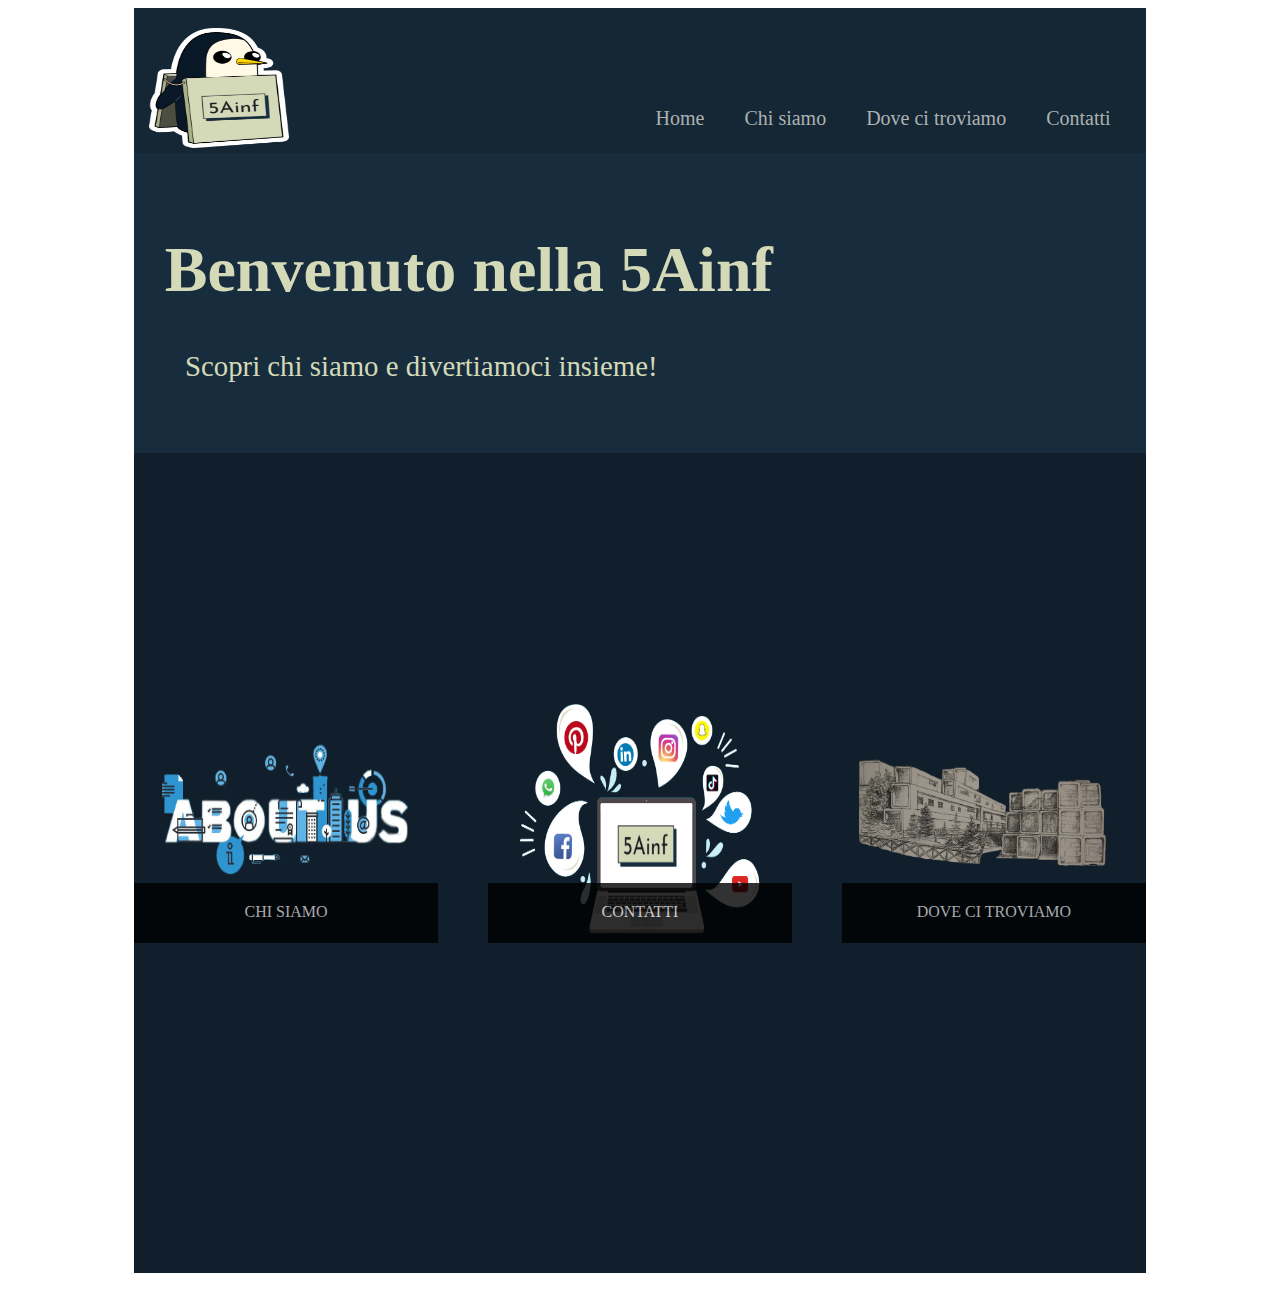
<file: index.html>
<!DOCTYPE html>
<html>

<head>
    <title>5Ainf</title>
    <script type="text/javascript" src="js/jquery.js"></script>
    <script type="text/javascript" src="js/img_fuc.js"></script>
    <link rel="stylesheet" href="css/stile.css">
</head>

<body>
    <div id="container">
        
        <!--Header-->
        <div id="Header">
            <div id="Logo">
                <img src="img/Logo/1.png">
                <h1>ONFIRE</h1>
            </div>

            <!--Parte Responsive-->
                <!--Menu hamburger-->
                <label for="check">
                    <input type="checkbox" id="check"/> 
                    <span></span>
                    <span></span>
                    <span></span>
                    <div id="upMenu">
                        <div id="Menu">
                            <ul>
                                <li class="active"><a href="" title="Home">Home</a></li>
                                <li><a href="./aboutme.html" title="Chi siamo">Chi siamo</a></li>
                                <li><a href="./contatti.html" title="Dove ci troviamo">Dove ci troviamo</a></li>
                                <li><a href="" title="Contatti">Contatti</a></li>
                            </ul>
                        </div>
                    </div>
                </label>

            <!--Voci Menu-->
            <div id="upMenu">
                <div id="Menu">
                    <ul>
                        <li class="active"><a href="" title="Home">Home</a></li>
                        <li><a href="./aboutme.html" title="Chi siamo">Chi siamo</a></li>
                        <li><a href="./contatti.html" title="Dove ci troviamo">Dove ci troviamo</a></li>
                        <li><a href="" title="Contatti">Contatti</a></li>
                    </ul>
                </div>
            </div>
        </div>
        <div class="clear"></div>

        <!--Body-->
        <div id="Banner">
            <div><h1>Benvenuto nella 5Ainf</h1></div>
            <div><p>Scopri chi siamo e divertiamoci insieme!</p>
            </div>
        </div>
        <div class="clear"></div>

        <div id="Body">
            <!--Div interni-->
            <div id="SubDiv">
                <div>
                    <div>
                        <img src="img/Body/noi (1).jpg">
                        <div>
                            <a href="aboutTheMuseum.html">CHI SIAMO</a>
                        </div>
                    </div>
                </div>

                <div class="middle">
                    <div>
                        <img src="img/Body/conta.jpg">
                        <div>
                            <a href="">CONTATTI</a>
                        </div>
                    </div>
                </div>
                
                <div>
                    <div>
                        <img src="img/Body/Dovec.jpg">
                        <div>
                            <a href="">DOVE CI TROVIAMO</a>
                        </div>
                    </div>
                </div>

            </div>
        </div>
        <div class="clear"></div>



    </div>
</body>

</html>
</file>
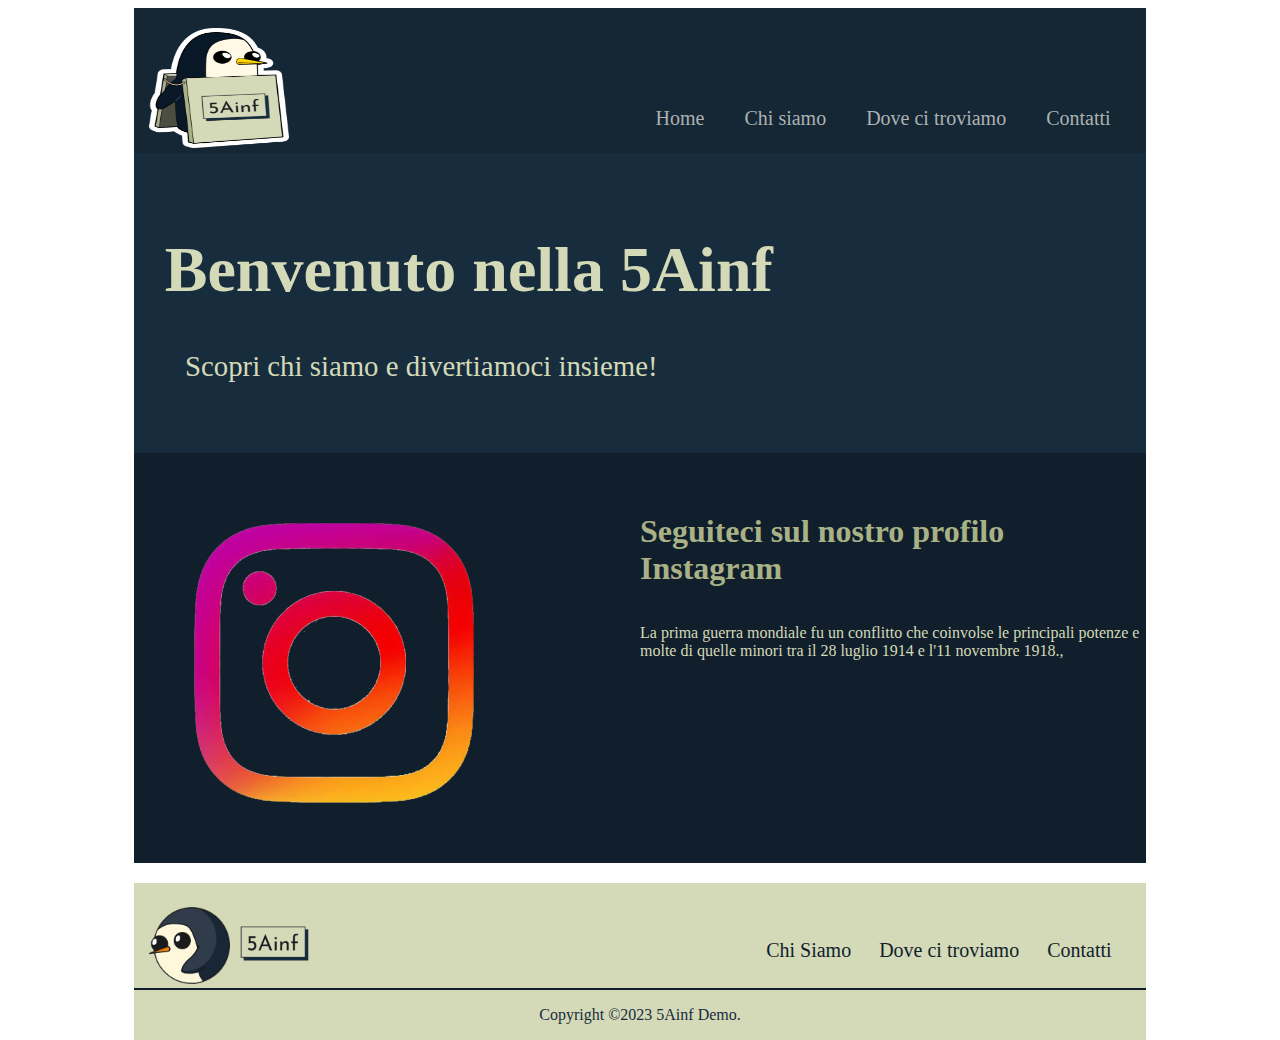
<file: contatti.html>
<!DOCTYPE html>
<html>

<head>
    <title>5Ainf</title>
    <script type="text/javascript" src="js/jquery.js"></script>
    <script type="text/javascript" src="js/img_fuc.js"></script>
    <link rel="stylesheet" href="css/stile.css">
</head>

<body>
    <div id="container">
        
        <!--Header-->
        <div id="Header">
            <div id="Logo">
                <img src="img/Logo/1.png">
                <h1>ONFIRE</h1>
            </div>

            <!--Parte Responsive-->
                <!--Menu hamburger-->
                <label for="check">
                    <input type="checkbox" id="check"/> 
                    <span></span>
                    <span></span>
                    <span></span>
                    <div id="upMenu">
                        <div id="Menu">
                            <ul>
                                <li class="active"><a href="./index.html" title="Home">Home</a></li>
                                <li><a href="./aboutus.html" title="Chi siamo">Chi siamo</a></li>
                                <li><a href="./posizione.html" title="Dove ci troviamo">Dove ci troviamo</a></li>
                                <li><a href="./contatti.html" title="Contatti">Contatti</a></li>
                            </ul>
                        </div>
                    </div>
                </label>

            <!--Voci Menu-->
            <div id="upMenu">
                <div id="Menu">
                    <ul>
                        <li class="active"><a href="./index.html" title="Home">Home</a></li>
                        <li><a href="./aboutme.html" title="Chi siamo">Chi siamo</a></li>
                        <li><a href="./posizione.html" title="Dove ci troviamo">Dove ci troviamo</a></li>
                        <li><a href="./contatti.html" title="Contatti">Contatti</a></li>
                    </ul>
                </div>
            </div>
        </div>
        <div class="clear"></div>

        <!--Body-->
        <div id="Banner">
            <div><h1>Benvenuto nella 5Ainf</h1></div>
            <div><p>Scopri chi siamo e divertiamoci insieme!</p>
            </div>
        </div>
        <div class="clear"></div>

        <div id="Body">
            <!--Contatti-->
            <div class="inbody_cont">
                <a href="www.instagram.com"><img src="./img/Contatti/ig.png" alt=""></a>
            </div>

            <div class="inbody_cont">
                <h1>Seguiteci sul nostro profilo Instagram</h1>
                <p>La prima guerra mondiale fu un conflitto che coinvolse le principali potenze e molte di quelle minori
                    tra il 28 luglio 1914 e l'11 novembre 1918.,
                    </p>
            </div>
        </div>
        <div class="clear"></div>

        <!--Footer-->
        <div id="Footer">
            <div id="Gunter">
                <img src="img/gunter.png" alt="">
                <img src="img/Logo/5a.png" alt="">
            </div>
            
            <div class="footers">
                <ul>
                    <li class="list1"><a href="">Chi Siamo</a></li>
                    <li><a href="">Dove ci troviamo</a></li>
                    <li><a href="">Contatti</a></li>
                </ul>
            </div>
        </div>
        <div class="clear"></div>
        
        <!--Paragrafo copyright-->
        <div id="fine">
            <p>Copyright ©2023 5Ainf Demo.</p>
        </div>
        <div class="clear"></div>

    </div>
</body>

</html>
</file>
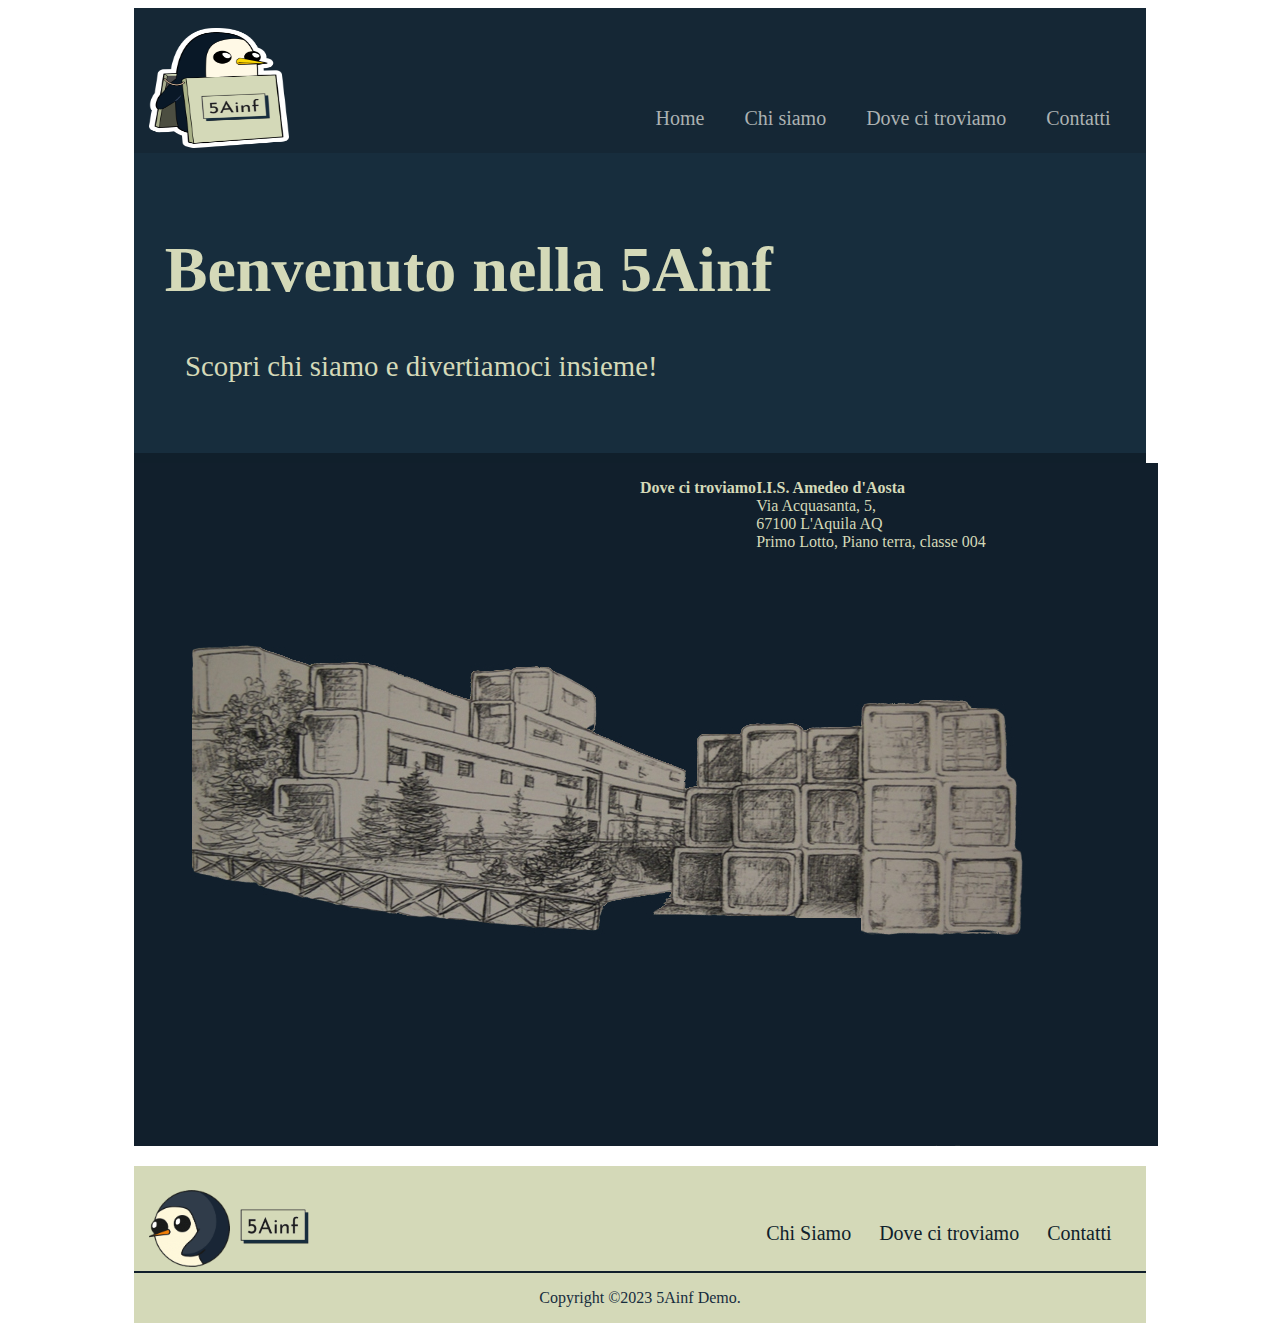
<file: posizione.html>
<!DOCTYPE html>
<html>

<head>
    <title>5Ainf</title>
    <script type="text/javascript" src="js/jquery.js"></script>
    <script type="text/javascript" src="js/img_fuc.js"></script>
    <link rel="stylesheet" href="css/stile.css">
</head>

<body>
    <div id="container">
        
        <!--Header-->
        <div id="Header">
            <div id="Logo">
                <img src="img/Logo/1.png">
                <h1>ONFIRE</h1>
            </div>

            <!--Parte Responsive-->
                <!--Menu hamburger-->
                <label for="check">
                    <input type="checkbox" id="check"/> 
                    <span></span>
                    <span></span>
                    <span></span>
                    <div id="upMenu">
                        <div id="Menu">
                            <ul>
                                <li class="active"><a href="./index.html" title="Home">Home</a></li>
                                <li><a href="./aboutus.html" title="Chi siamo">Chi siamo</a></li>
                                <li><a href="./posizione.html" title="Dove ci troviamo">Dove ci troviamo</a></li>
                                <li><a href="./contatti.html" title="Contatti">Contatti</a></li>
                            </ul>
                        </div>
                    </div>
                </label>

            <!--Voci Menu-->
            <div id="upMenu">
                <div id="Menu">
                    <ul>
                        <li class="active"><a href="./index.html" title="Home">Home</a></li>
                        <li><a href="./aboutme.html" title="Chi siamo">Chi siamo</a></li>
                        <li><a href="./posizione.html" title="Dove ci troviamo">Dove ci troviamo</a></li>
                        <li><a href="./contatti.html" title="Contatti">Contatti</a></li>
                    </ul>
                </div>
            </div>
        </div>
        <div class="clear"></div>

        <!--Body-->
        <div id="Banner">
            <div><h1>Benvenuto nella 5Ainf</h1></div>
            <div><p>Scopri chi siamo e divertiamoci insieme!</p>
            </div>
        </div>
        <div class="clear"></div>

        <div id="Body">
            <!--Posizione-->
            <div class="inbody_pos">
                <a href="https://iisdaostalaquila.it/"><img src="./img/Body/Dovec.jpg" alt=""></a>
            </div>

            <div class="inbody_pos">
                <p><strong>Dove ci troviamo</strong></p>
                <div>
                    <p> <b>I.I.S. Amedeo d'Aosta</b> <br>
                        Via Acquasanta, 5, <br>
                        67100 L'Aquila AQ <br>
                        Primo Lotto,
                        Piano terra,
                        classe 004</p>
                </div>
                <p></p>
            </div>
        </div>
        <div class="clear"></div>

        <!--Footer-->
        <div id="Footer">
            <div id="Gunter">
                <img src="img/gunter.png" alt="">
                <img src="img/Logo/5a.png" alt="">
            </div>
            
            <div class="footers">
                <ul>
                    <li class="list1"><a href="">Chi Siamo</a></li>
                    <li><a href="">Dove ci troviamo</a></li>
                    <li><a href="">Contatti</a></li>
                </ul>
            </div>
        </div>
        <div class="clear"></div>
        
        <!--Paragrafo copyright-->
        <div id="fine">
            <p>Copyright ©2023 5Ainf Demo.</p>
        </div>
        <div class="clear"></div>

    </div>
</body>

</html>
</file>
<file: css/stile.css>
#container{
    width: 80%;
    margin: 0 auto;
    background-color: #d4d9b8;
    }

#Header{
    width: 100%;
    height: 140px;
    padding-bottom: 5px;
    background-color: #152735;
    }

/*Impostazioni logo*/
#Logo{
    float: left;
    margin-top: 20px;
    margin-left: 15px;
    }
    
#Logo img{
    width: 140px;
    height: 120px;
    }

#Logo h1{display: none;}

/*Voci menu*/
#upMenu{
    float: right;
    margin-top: 80px;
    margin-right: 15px;
    }

#Menu{
    float: left;
    }

#Menu ul{
    padding: 0;
    margin: 0;
    list-style-type: none;
    }

#Menu ul li{
    position: relative;
    float: left;
    margin-top: 0;
    height: 60px;
    line-height: 60px;
    width: auto;
    padding: 0 5px;
    }

#Menu ul li a{
    text-decoration: none;
    font-size: 20px;
    padding: 15px;
    margin: 0;
    text-align: center;
    color: #acb2b2;
    background-color: #152735;
    }

#Menu ul li a:hover{
    background-color: #d4d9b8;
    border:#a9b187 solid 3px ;
    color: black;
    margin-left: -6px;
    }

label{display: none;}



/*Banner*/
#Banner{
    float: left;
    width: 100%;
    height: 300px;
    background-color: #172d3d;
    }

#Banner div h1{
    color: #d4d9b8;
    font-size: 400%;
    margin-top: 80px;
    margin-left: 3%;
    }

#Banner div p{
    color: #d4d9b8;
    font-size: 180%;
    margin-left: 5%;
    }

/*Body*/
#Body{
    width: 100%;
    padding: 0;
    float: left;
    background-color: #101f2b;
    padding-top: 10px;
    }

/*Body img div*/
#SubDiv{
    width: 100%;
    padding: 0;
    margin-top: 40px;
    }

#SubDiv div{
    width: 30%;
    height: 600px;
    float: left;
    margin-top: 150px;
    padding-top: 20px;
    }

#SubDiv div div {
    width: 100%;
    margin: 0 auto;
    }

#SubDiv div div img{
    width: 100%;
    height: 250px;
    }

#SubDiv div div div{
    position: relative;
    width: 100%; 
    height: 40px;
    top: -64px;
    min-height: 10px;
    text-align: center;
    padding-top: 20px;
    background-color: black;
    opacity: 80%;
    transition: all .3s;
    }   

#SubDiv div div div:hover{
    opacity: 100%; 
    }

#SubDiv div div div a{
    color: #ccc;
    margin-bottom: 5px;
    text-decoration: none;
    }

/*Footer*/
#Footer{    
    width: 100%;
    float: left;
    margin-top: 20px;
    background-color: #d4d9b8;
    }

#Gunter{
    width: 20%;
    float: left;
    margin-top: 20px;
    margin-left: 15px;
    margin-right: 5px;
    }   

#Gunter img{
    width: 40%;
    }

/*menu navigazione*/
.footers{
    float: right;
    margin-top: 40px;
    margin-right: 20px;
    }

.footers ul{
    padding-left: 10px;
    list-style-type: none;
    color: #101f2b;
    }

.footers ul li{
    float: left;
    text-decoration: none;
    padding: 0 14px 0 14px;
    background-color: #d4d9b8;
    }

.footers ul li a{
    margin-top: 0px;
    font-size: 20px;
    color: #101f2b;
    text-decoration: none;
    }
/*.footers ul li.list1{padding-top: 0; border: 0px;}*/

/*Paragrafo copyright*/

#fine{
    width: 100%;
    float: left;
    background-color: #d4d9b8;
    margin-top: 0;
    border-top: solid #101f2b 2px;
    text-align: center;
    }

#fine p{
    color: #172d3d;
    /*
    margin-top: 30px;
    margin-bottom: 30px;*/
    }

/*Middle*/
.middle{margin: 0 5%;}

/*Contatti*/
.inbody_cont{
    width: 50%;
    float: left;
    }

.inbody_cont a img{
    float: left;
    }

.inbody_cont h1{
    color: #a9b187;
    margin-top: 50px;
    }

.inbody_cont p{
    float: left;
    color: #d4d9b8;
    }


/*Posizione*/
.inbody_pos{
    width: 50%;
    float: left;
    }

.inbody_pos a img{
    float: left;
    }

.inbody_pos p{
    float: left;
    color: #d4d9b8;
    }

/*Responsive*/
@media screen and (max-width: 1200px){
    #container{width: 100%;}
    #Header{height: 400px;} 

    #Logo{
        float: none;
        width: 80%;
        /*text-align: center;*/
        }
    #Logo h1{
        display: block;
        float: right;
        font-size: 90px;
        margin-top: 160px;
        margin-right: 75px;
        color: #d4d9b8;
        }
    
    #Logo h1::after{content: url("../img/Logo/fire.png"); }
    
    #Logo img{
        width: 35%;
        height: 5%;
        margin-top: 15px;
        }

    /*Menu navigazione*/
    label{
        display:flex;
        flex-direction:column;
        flex-wrap: wrap-reverse;
        width:100%;
        cursor:pointer;
        }
       
    label span{
        background: #fff;
        border-radius:10px;
        height:7px;
        margin: 7px 0;
        transition: .4s  cubic-bezier(0.68, -0.6, 0.32, 1.6);
        }
       
    span:nth-of-type(1){width: 35px;;}
    span:nth-of-type(2){width: 70px;;}    
    span:nth-of-type(3){width: 53px;;}
    input[type="checkbox"]{display:none;}
    input[type="checkbox"]:checked ~ span:nth-of-type(1){
        transform-origin:bottom;
        transform:rotatez(-45deg) translate(-8px,0px)
        }
          
    input[type="checkbox"]:checked ~ span:nth-of-type(2){ 
        transform-origin:top;
        transform:rotatez(45deg)
        }
       
    input[type="checkbox"]:checked ~ span:nth-of-type(3){ 
        transform-origin:bottom;
        width: 35px;
        transform: translate(-30px,-11px) rotatez(-45deg);
        }
    
    /*Menu tendina*/
    #upMenu{
        z-index: 4;
        display: none;
        float: none;
        margin: 0;
        }

    #Menu{float: none;}
    input[type="checkbox"]:checked ~ #upMenu{
        display: block;
        }
    #Menu ul li{
        position: relative;
        float: none;
        margin-top: 0;
        width: 100%;
        height: 180px;
        line-height: 180px;
        width: auto;
        background-color: #d4d9b8;;
        border-top:#a9b187 solid 1.5px;
        border-bottom:#a9b187 solid 1.5px ;
        border-right:#a9b187 solid 3px;
        border-left:#a9b187 solid 3px;
        }
    
    #Menu ul li a{
        background-color: #d4d9b8; 
        color: black;
        font-size: 350%;
        }
    
    #Menu ul li:hover a{
        border: none; 
        margin-left: 0px;       
        }
    
    /*Banner*/
    #Banner{
        height: 1200px;
        }
    
    #Banner div{text-align: center;}

    #Banner div h1{
        font-size: 1000%;
        margin-top: 190px;
        margin-left: 0;
        }
    
    #Banner div p{
        color: #d4d9b8;
        font-size: 400%;
        margin-left: 0;
        }

    /*Body*/
    #Body{
        padding-top: 80px;
        padding-bottom: 180px;
        }

    #SubDiv div{
        width: 100%;
        float: none;
        margin-bottom: 120px;
        }
    
    #SubDiv div div {
        width: 90%;
        height: 600px;
        margin-top: 0;
        }
    
    #SubDiv div div img{
        border-top-right-radius: 30px;
        border-top-left-radius: 30px;
        height: 100%;
        }

    #SubDiv div div div{
        height: 20%;
        top: -24%;
        }
    
    #SubDiv div div div{
        text-align: center;
        font-size: 240%;
        }
    
    /*Footer*/
    #Gunter{
        width: 100%;
        float: none;
        text-align: center;
        }   

    #Gunter img{
        width: 50%;
        }

    /*menu navigazione*/
    .footers{
        float: none;
        }

    .footers ul{
        text-align: initial;
        }

    .footers ul li{
        float: none;
        }

    .footers ul li a{
        font-size: 350%;
        }

    /*Paragrafo copyright*/
    #fine p{
        font-size: 250%;
        }
        
    /*Contatti*/
    .inbody_cont{
        width: 100%;
        text-align: center;
        }

    .inbody_cont a img{
        width: 100%;
        height: 1020px;
        }

    .inbody_cont h1{
        font-size: 550%;
        text-align: center;
        }
        
    .inbody_cont p{
        float: none;
        text-align: revert;
        padding: 90px;
        font-size: 250%;
        }

    /*Posizione*/
    .inbody_pos{
        width: 100%;
        text-align: center;
        }

    .inbody_pos a img{
        width: 100%;
        height: 1020px;
        }
    
    .inbody_pos p{
        float: none;
        padding: 0;
        font-size: 400%;
        }



    .middle{margin: 0;}

    }
</file>
